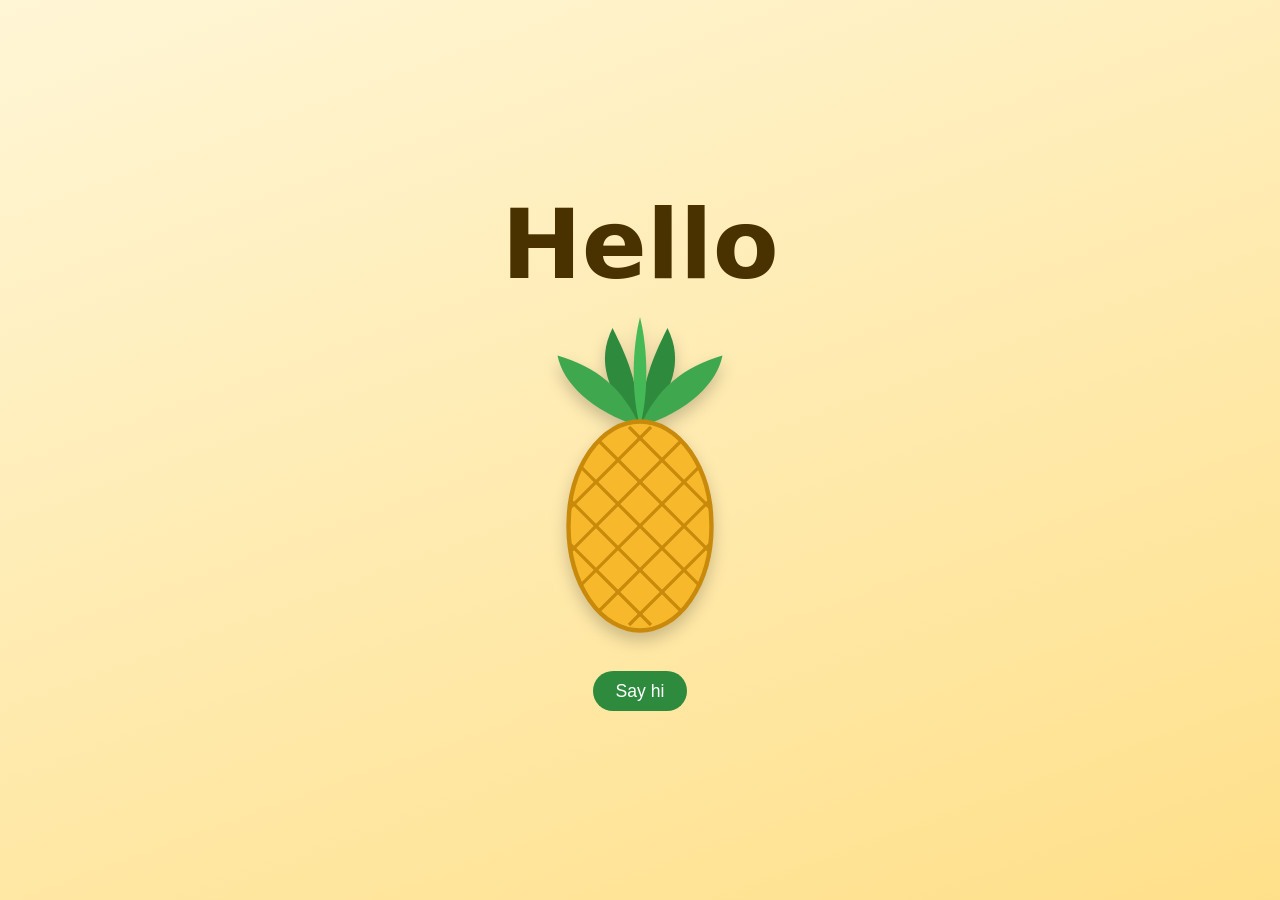
<file: Claude/index.html>
<!DOCTYPE html>
<html lang="en">
<head>
  <meta charset="UTF-8">
  <meta name="viewport" content="width=device-width, initial-scale=1.0">
  <title>Hello</title>
  <link rel="stylesheet" href="style.css">
</head>
<body>
  <main>
    <h1 id="greeting">Hello</h1>

    <svg id="pineapple" viewBox="0 0 200 300" width="220" role="img" aria-label="Pineapple">
      <!-- crown leaves -->
      <g class="leaves">
        <path d="M100 100 C70 70 60 40 75 10 C90 40 98 60 100 100Z" fill="#2e8b3d"/>
        <path d="M100 100 C130 70 140 40 125 10 C110 40 102 60 100 100Z" fill="#2e8b3d"/>
        <path d="M100 100 C55 85 30 60 25 35 C60 45 85 65 100 100Z" fill="#3fa84f"/>
        <path d="M100 100 C145 85 170 60 175 35 C140 45 115 65 100 100Z" fill="#3fa84f"/>
        <path d="M100 100 C90 60 95 20 100 0 C105 20 110 60 100 100Z" fill="#46b957"/>
      </g>
      <!-- body -->
      <ellipse cx="100" cy="190" rx="65" ry="95" fill="#f7b92b" stroke="#c98a0b" stroke-width="4"/>
      <!-- diamond pattern -->
      <g stroke="#c98a0b" stroke-width="3" fill="none" clip-path="url(#body)">
        <path d="M20 110 L180 270 M20 150 L150 280 M20 190 L110 280 M50 100 L180 230 M90 100 L180 190"/>
        <path d="M180 110 L20 270 M180 150 L50 280 M180 190 L90 280 M150 100 L20 230 M110 100 L20 190"/>
      </g>
      <clipPath id="body"><ellipse cx="100" cy="190" rx="65" ry="95"/></clipPath>
    </svg>

    <button id="btn">Say hi</button>
  </main>
  <script src="script.js"></script>
</body>
</html>
</file>
<file: Claude/style.css>
* { box-sizing: border-box; }

body {
  margin: 0;
  min-height: 100vh;
  display: grid;
  place-items: center;
  font-family: "Segoe UI", system-ui, sans-serif;
  background: linear-gradient(160deg, #fff6d6, #ffe08a);
  color: #4a3200;
}

main {
  text-align: center;
}

h1 {
  font-size: clamp(3rem, 10vw, 6rem);
  margin: 0 0 1rem;
  transition: color 0.3s;
}

#pineapple {
  display: block;
  margin: 0 auto 1.5rem;
  transform-origin: 50% 100%;
  filter: drop-shadow(0 8px 8px rgba(0, 0, 0, 0.2));
  animation: sway 3s ease-in-out infinite;
}

@keyframes sway {
  0%, 100% { transform: rotate(-3deg); }
  50% { transform: rotate(3deg); }
}

button {
  font-size: 1.1rem;
  padding: 0.6rem 1.4rem;
  border: none;
  border-radius: 999px;
  background: #2e8b3d;
  color: #fff;
  cursor: pointer;
}

button:hover { background: #247030; }
</file>
